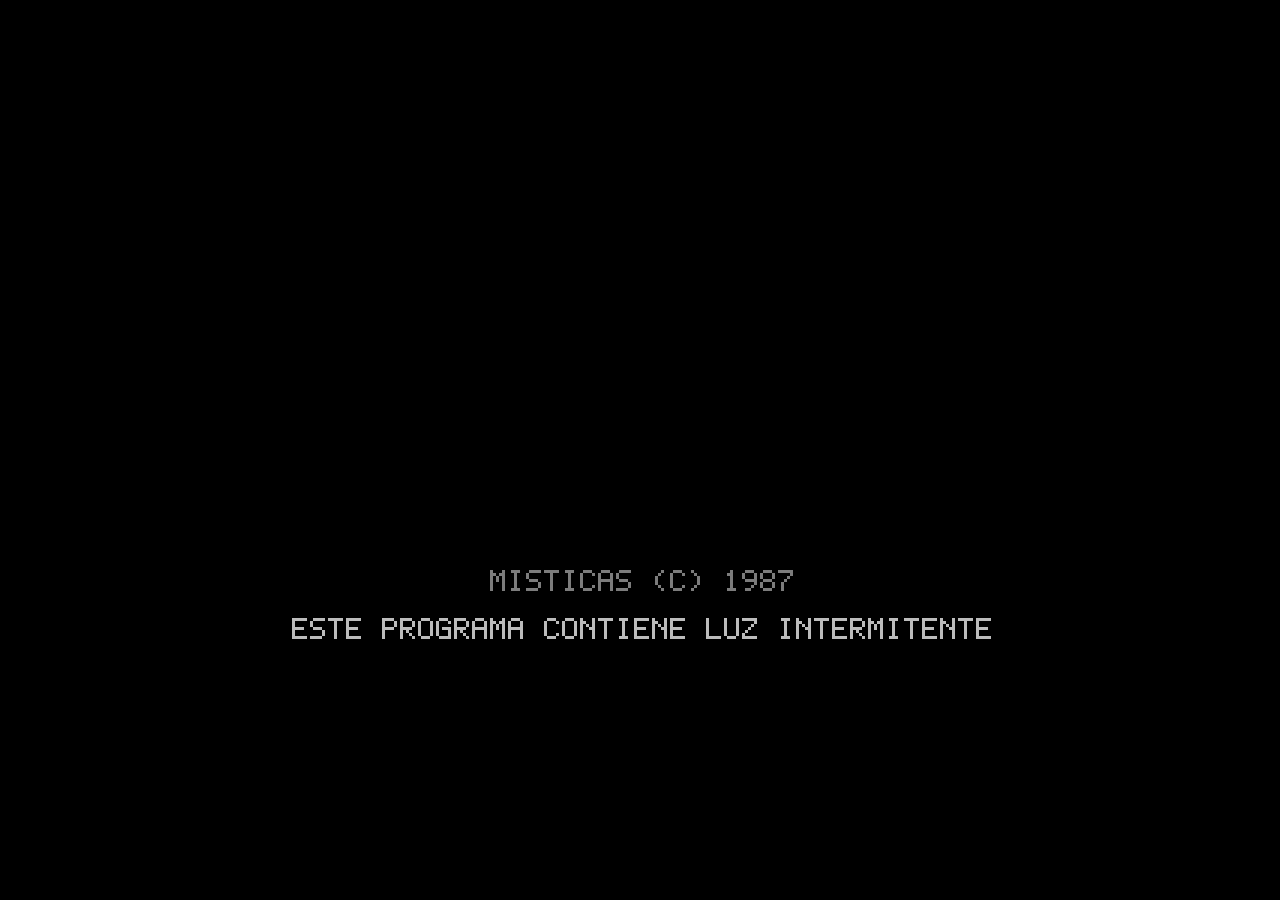
<file: index.html>
<!DOCTYPE html>
<!--
  ============================================================
   M I S T I C A S   —  (C) 1987 — "El juego maldito"
   Motor 8-bit Famicom/NES construido desde cero.
   Ficción sonora original: "Místicas" de Manuel Bartual y
   Carmen Pacheco. Fan game no oficial y sin ánimo de lucro.
   100% autocontenido: sin dependencias, sin build, sin CDN.
   Listo para GitHub Pages.

   REGLA DEL CARTUCHO: cero degradados, cero luces suaves,
   cero alpha en el canvas. Todo son píxeles sólidos de la
   paleta 2C02 y "luz" por sustitución de registros de paleta.
   ============================================================
-->
<html lang="es">
<head>
  <meta charset="UTF-8">
  <meta name="viewport" content="width=device-width, initial-scale=1.0, maximum-scale=1.0, user-scalable=no, viewport-fit=cover">
  <meta name="theme-color" content="#000000">
  <title>MÍSTICAS (1987) — El juego maldito</title>
  <meta name="description" content="Versión jugable retro de Místicas, la ficción sonora de Manuel Bartual y Carmen Pacheco. Un título de culto de 1987 que nunca debió existir.">
  <link rel="stylesheet" href="css/style.css">
</head>
<body>
  <!-- El televisor: main.js coloca el lienzo de 256x240 con
       letterbox (factor entero). Solo hay negro alrededor. -->
  <div id="crt" role="img" aria-label="MÍSTICAS, juego de terror retro de 1987">
    <canvas id="game" width="256" height="240"></canvas>
  </div>

  <!-- Controles táctiles: viven en el NEGRO del letterbox, nunca
       sobre el tubo ni sobre el HUD. Arriba PAUSA y AUDIO; abajo,
       a la izquierda el JOYSTICK FLOTANTE translúcido (única
       transparencia permitida del cartucho) y a la derecha FUEGO. -->
  <div id="touch">
    <div class="tbtn tsys" data-k="pause" id="t-pause" role="button" aria-label="Pausa">II</div>
    <div class="tbtn tsys" data-k="mute"  id="t-audio" role="button" aria-label="Silenciar audio">&#9834;</div>
    <div id="joy" role="button" aria-label="Joystick de movimiento">
      <div id="joy-knob"></div>
    </div>
    <div class="tbtn tfire" data-k="fire" id="t-fire" role="button" aria-label="Acción">&#9679;</div>
    <div id="sig">MISTICAS &middot; (C) 1987 &middot; CINTA 1 &middot; CARA A</div>
  </div>

  <!-- El cartucho: orden de carga de los módulos -->
  <script src="js/config.js"></script>
  <script src="js/audio.js"></script>
  <script src="js/font.js"></script>
  <script src="js/input.js"></script>
  <script src="js/screen.js"></script>
  <script src="js/tiles.js"></script>
  <script src="js/sprites.js"></script>
  <script src="js/room.js"></script>
  <script src="js/entities.js"></script>
  <script src="js/ui.js"></script>
  <script src="js/scenes.js"></script>
  <script src="js/main.js"></script>
</body>
</html>
</file>
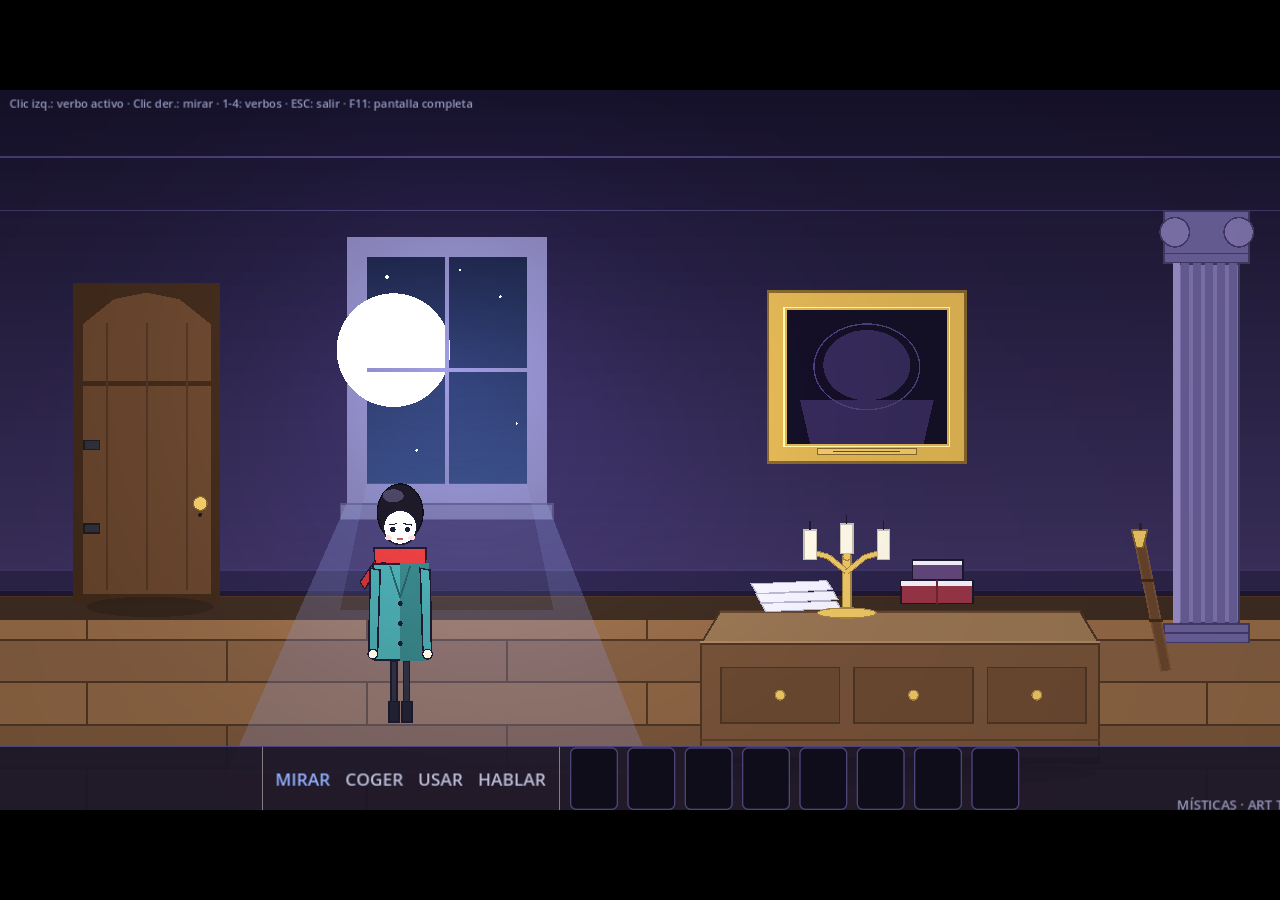
<file: web/index.html>
<!DOCTYPE html>
<html lang="en">
	<head>
		<meta charset="utf-8">
		<meta name="viewport" content="width=device-width, user-scalable=no, initial-scale=1.0">
		<title>Misticas Art Test</title>
		<style>
html, body, #canvas {
	margin: 0;
	padding: 0;
	border: 0;
}

body {
	color: white;
	background-color: black;
	overflow: hidden;
	touch-action: none;
}

#canvas {
	display: block;
}

#canvas:focus {
	outline: none;
}

#status, #status-splash, #status-progress {
	position: absolute;
	left: 0;
	right: 0;
}

#status, #status-splash {
	top: 0;
	bottom: 0;
}

#status {
	background-color: #242424;
	display: flex;
	flex-direction: column;
	justify-content: center;
	align-items: center;
	visibility: hidden;
}

#status-splash {
	max-height: 100%;
	max-width: 100%;
	margin: auto;
}

#status-splash.show-image--false {
	display: none;
}

#status-splash.fullsize--true {
	height: 100%;
	width: 100%;
	object-fit: contain;
}

#status-splash.use-filter--false {
	image-rendering: pixelated;
}

#status-progress, #status-notice {
	display: none;
}

#status-progress {
	bottom: 10%;
	width: 50%;
	margin: 0 auto;
}

#status-notice {
	background-color: #5b3943;
	border-radius: 0.5rem;
	border: 1px solid #9b3943;
	color: #e0e0e0;
	font-family: 'Noto Sans', 'Droid Sans', Arial, sans-serif;
	line-height: 1.3;
	margin: 0 2rem;
	overflow: hidden;
	padding: 1rem;
	text-align: center;
	z-index: 1;
}
		</style>
		<link id="-gd-engine-icon" rel="icon" type="image/png" href="index.icon.png" />
<link rel="apple-touch-icon" href="index.apple-touch-icon.png"/>

	</head>
	<body>
		<canvas id="canvas">
			Your browser does not support the canvas tag.
		</canvas>

		<noscript>
			Your browser does not support JavaScript.
		</noscript>

		<div id="status">
			<img id="status-splash" class="show-image--true fullsize--true use-filter--true" src="index.png" alt="">
			<progress id="status-progress"></progress>
			<div id="status-notice"></div>
		</div>

		<script src="index.js"></script>
		<script>
const GODOT_CONFIG = {"args":[],"canvasResizePolicy":2,"ensureCrossOriginIsolationHeaders":true,"executable":"index","experimentalVK":false,"fileSizes":{"index.pck":128912,"index.wasm":43682606},"focusCanvas":true,"gdextensionLibs":[]};
const GODOT_THREADS_ENABLED = false;
const engine = new Engine(GODOT_CONFIG);

(function () {
	const statusOverlay = document.getElementById('status');
	const statusProgress = document.getElementById('status-progress');
	const statusNotice = document.getElementById('status-notice');

	let initializing = true;
	let statusMode = '';

	function setStatusMode(mode) {
		if (statusMode === mode || !initializing) {
			return;
		}
		if (mode === 'hidden') {
			statusOverlay.remove();
			initializing = false;
			return;
		}
		statusOverlay.style.visibility = 'visible';
		statusProgress.style.display = mode === 'progress' ? 'block' : 'none';
		statusNotice.style.display = mode === 'notice' ? 'block' : 'none';
		statusMode = mode;
	}

	function setStatusNotice(text) {
		while (statusNotice.lastChild) {
			statusNotice.removeChild(statusNotice.lastChild);
		}
		const lines = text.split('\n');
		lines.forEach((line) => {
			statusNotice.appendChild(document.createTextNode(line));
			statusNotice.appendChild(document.createElement('br'));
		});
	}

	function displayFailureNotice(err) {
		console.error(err);
		if (err instanceof Error) {
			setStatusNotice(err.message);
		} else if (typeof err === 'string') {
			setStatusNotice(err);
		} else {
			setStatusNotice('An unknown error occurred.');
		}
		setStatusMode('notice');
		initializing = false;
	}

	const missing = Engine.getMissingFeatures({
		threads: GODOT_THREADS_ENABLED,
	});

	if (missing.length !== 0) {
		if (GODOT_CONFIG['serviceWorker'] && GODOT_CONFIG['ensureCrossOriginIsolationHeaders'] && 'serviceWorker' in navigator) {
			let serviceWorkerRegistrationPromise;
			try {
				serviceWorkerRegistrationPromise = navigator.serviceWorker.getRegistration();
			} catch (err) {
				serviceWorkerRegistrationPromise = Promise.reject(new Error('Service worker registration failed.'));
			}
			// There's a chance that installing the service worker would fix the issue
			Promise.race([
				serviceWorkerRegistrationPromise.then((registration) => {
					if (registration != null) {
						return Promise.reject(new Error('Service worker already exists.'));
					}
					return registration;
				}).then(() => engine.installServiceWorker()),
				// For some reason, `getRegistration()` can stall
				new Promise((resolve) => {
					setTimeout(() => resolve(), 2000);
				}),
			]).then(() => {
				// Reload if there was no error.
				window.location.reload();
			}).catch((err) => {
				console.error('Error while registering service worker:', err);
			});
		} else {
			// Display the message as usual
			const missingMsg = 'Error\nThe following features required to run Godot projects on the Web are missing:\n';
			displayFailureNotice(missingMsg + missing.join('\n'));
		}
	} else {
		setStatusMode('progress');
		engine.startGame({
			'onProgress': function (current, total) {
				if (current > 0 && total > 0) {
					statusProgress.value = current;
					statusProgress.max = total;
				} else {
					statusProgress.removeAttribute('value');
					statusProgress.removeAttribute('max');
				}
			},
		}).then(() => {
			setStatusMode('hidden');
		}, displayFailureNotice);
	}
}());
		</script>
	</body>
</html>
</file>
<file: css/style.css>
/* ============================================================
   MÍSTICAS — (C) 1987 — css/style.css
   La carcasa del televisor. NEGRO PLANO alrededor del tubo de
   256x240 (escalado con factor entero). Aquí no hay ni un
   degradado, ni un brillo, ni una sombra difusa: la única
   transparencia de todo el producto es el joystick táctil
   flotante, expresamente translúcido por diseño.
   ============================================================ */
* { margin: 0; padding: 0; box-sizing: border-box; }

:root {
  --sat: env(safe-area-inset-top, 0px);
  --sar: env(safe-area-inset-right, 0px);
  --sab: env(safe-area-inset-bottom, 0px);
  --sal: env(safe-area-inset-left, 0px);
}

html, body {
  height: 100%;
  background: #000000;
  overflow: hidden;
  -webkit-user-select: none;
  user-select: none;
  touch-action: none;
  overscroll-behavior: none;
}

/* ---- el tubo: main.js lo posiciona (letterbox, factor entero).
       Este centrado flex es el respaldo si el JS no corre. ---- */
#crt {
  position: fixed;
  inset: 0;
  display: flex;
  align-items: center;
  justify-content: center;
  background: #000000;
  overflow: hidden;
}

canvas#game {
  display: block;
  background: #000000;
  image-rendering: pixelated;
  image-rendering: crisp-edges;
}

/* ---- controles táctiles (planos y translúcidos) ----
   Se muestran en dispositivos táctiles o tras el primer toque. */
#touch {
  position: fixed; inset: 0; z-index: 10;
  display: none; pointer-events: none;
}
body.touch #touch { display: block; }
@media (pointer: coarse) {
  #touch { display: block; }
}

.tbtn {
  position: absolute;
  display: flex; align-items: center; justify-content: center;
  pointer-events: auto;
  touch-action: none;
  -webkit-tap-highlight-color: transparent;
  border-radius: 12px;
  border: 2px solid #7a1fd0;
  background: rgba(30, 12, 56, 0.5);
  color: #f8b8f8;
  font-family: monospace;
  font-size: 18px;
  font-weight: bold;
}
.tbtn:active, .tbtn.held {
  background: rgba(216, 0, 204, 0.4);
  color: #fcfcfc;
  border-color: #f878f8;
}

/* botones de sistema: banda superior */
.tbtn.tsys {
  width: 48px; height: 42px;
  border-color: #d800cc;
  background: rgba(24, 8, 44, 0.66);
  color: #f8b8f8;
  letter-spacing: 1px;
}
.tbtn.tsys:active, .tbtn.tsys.held {
  background: rgba(216, 0, 204, 0.45);
  color: #fcfcfc;
}
.tbtn.tsys.muted {
  color: #7c7c7c;
  border-color: #5415a0;
  background: rgba(10, 4, 18, 0.66);
}

/* ---- joystick táctil flotante: bola translúcida PLANA ---- */
#joy {
  position: absolute;
  left: 16px; bottom: 20px;
  width: 104px; height: 104px;
  border-radius: 50%;
  border: 2px solid rgba(216, 0, 204, 0.55);
  background: rgba(20, 8, 40, 0.35);
  pointer-events: auto;
  touch-action: none;
  -webkit-tap-highlight-color: transparent;
}
#joy-knob {
  position: absolute;
  left: 50%; top: 50%;
  width: 44px; height: 44px;
  margin: -22px 0 0 -22px;
  border-radius: 50%;
  border: 2px solid rgba(248, 184, 248, 0.75);
  background: rgba(148, 0, 132, 0.5);
  transition: transform 0.1s ease-out;
}
#joy.live #joy-knob { transition: none; }
#joy.live {
  border-color: rgba(248, 120, 248, 0.9);
}

/* botón de acción: esfera translúcida plana a la derecha */
.tbtn.tfire {
  right: 18px; bottom: 22px;
  width: 64px; height: 64px;
  border-radius: 50%;
  font-size: 24px;
  border-color: rgba(228, 0, 88, 0.85);
  background: rgba(90, 21, 60, 0.45);
}
.tbtn.tfire:active, .tbtn.tfire.held {
  background: rgba(228, 0, 88, 0.5);
  color: #fcfcfc;
}

/* firma de la etiqueta de la cinta (plana, sin brillos) */
#sig {
  position: absolute;
  left: 0; right: 0; bottom: 4px;
  text-align: center;
  font-family: monospace;
  font-size: 9px;
  letter-spacing: 2px;
  color: #5415a0;
  pointer-events: none;
  -webkit-user-select: none;
  user-select: none;
}

/* controles algo menores en pantallas pequeñas */
@media (max-width: 420px) {
  .tbtn { font-size: 16px; }
}
@media (max-height: 460px) {
  #joy { width: 84px; height: 84px; }
  #joy-knob {
    width: 36px; height: 36px;
    margin: -18px 0 0 -18px;
  }
  .tbtn.tfire { width: 54px; height: 54px; font-size: 20px; }
}
</file>
